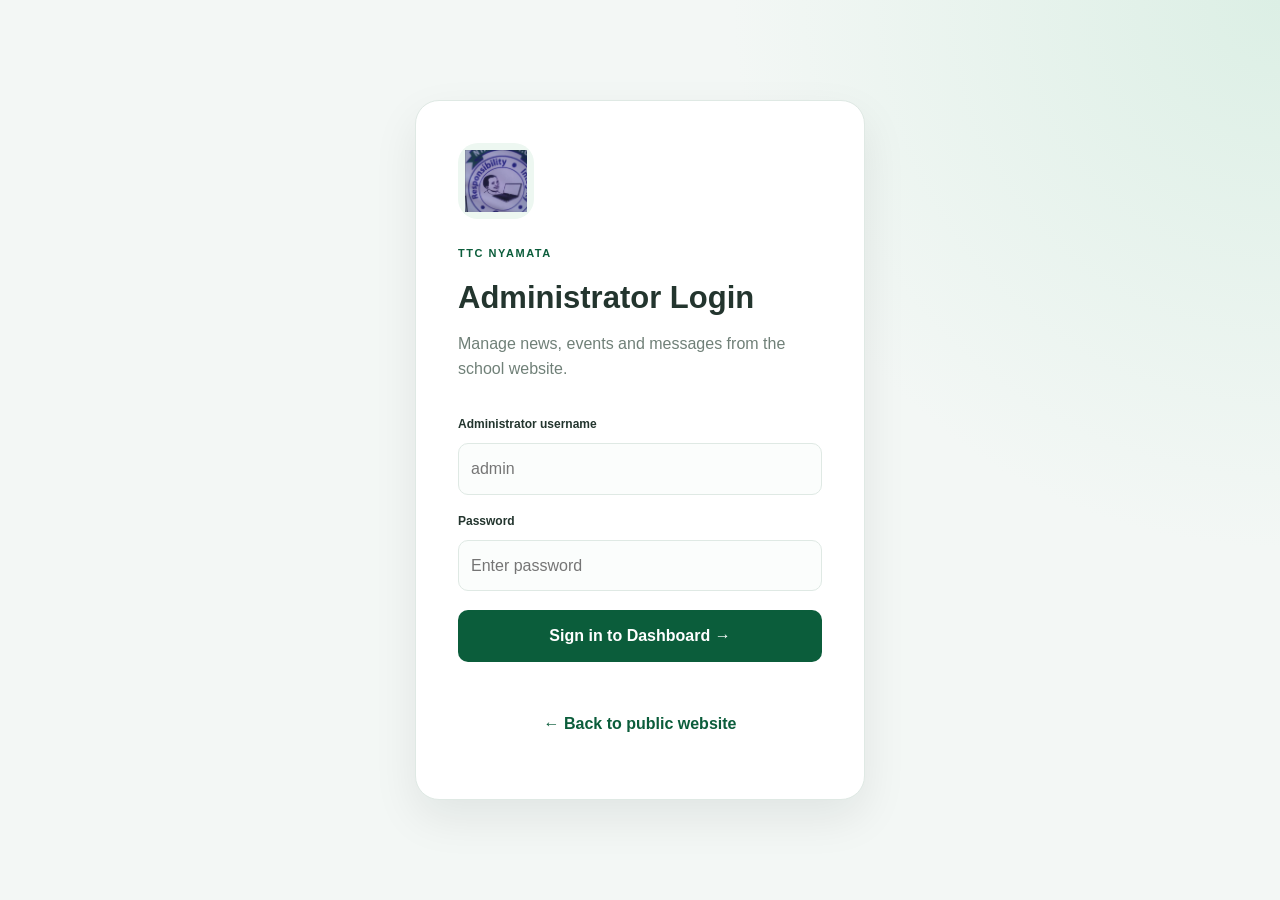
<file: admin.html>
<!DOCTYPE html>
<html lang="en">
<head>
<meta charset="UTF-8">
<meta name="viewport" content="width=device-width, initial-scale=1.0">
<title>TTC NYAMATA | Administrator</title>
<link rel="stylesheet" href="admin.css">
</head>
<body>

<div id="loginScreen" class="login-screen">
    <div class="login-card">
        <div class="admin-logo">
            <img src="image.png" alt="TTC NYAMATA">
        </div>
        <span class="eyebrow">TTC NYAMATA</span>
        <h1>Administrator Login</h1>
        <p>Manage news, events and messages from the school website.</p>

        <form id="loginForm">
            <label>Administrator username</label>
            <input id="adminUser" type="text" autocomplete="username" placeholder="admin" required>

            <label>Password</label>
            <input id="adminPass" type="password" autocomplete="current-password" placeholder="Enter password" required>

            <button type="submit">Sign in to Dashboard →</button>
            <div id="loginError" class="error"></div>
        </form>

        <a class="back-link" href="index.html">← Back to public website</a>
    
    </div>
</div>

<div id="dashboard" class="dashboard hidden">
    <aside class="sidebar">
        <div class="side-brand">
            <img src="image.png" alt="TTC NYAMATA">
            <div><strong>TTC NYAMATA</strong><small>ADMIN PANEL</small></div>
        </div>

        <nav>
            <button class="side-link active" data-section="overview">📊 Dashboard</button>
            <button class="side-link" data-section="newsManager">📰 News</button>
            <button class="side-link" data-section="eventsManager">📅 Events</button>
            <button class="side-link" data-section="messagesManager">💬 Messages <span id="messageBadge">0</span></button>
        </nav>

        <div class="side-bottom">
            <a href="index.html">🌐 View Website</a>
            <button id="logoutBtn">↪ Logout</button>
        </div>
    </aside>

    <main class="main">
        <header class="admin-header">
            <div>
                <span class="eyebrow">ADMINISTRATION</span>
                <h2 id="pageTitle">Dashboard</h2>
            </div>
            <div class="admin-user">
                <div class="avatar">A</div>
                <div><strong>Administrator</strong><small id="adminTime"></small></div>
            </div>
        </header>

        <section id="overview" class="admin-section active">
            <div class="welcome">
                <div>
                    <span class="eyebrow">CONTROL CENTRE</span>
                    <h1>Welcome, Administrator.</h1>
                    <p>Publish school updates, manage upcoming events and respond to visitors who contact TTC NYAMATA.</p>
                </div>
                <a href="index.html" target="_blank">Open Website ↗</a>
            </div>

            <div class="stats">
                <div class="stat-card"><span>📰</span><strong id="newsCount">0</strong><small>Published News</small></div>
                <div class="stat-card"><span>📅</span><strong id="eventCount">0</strong><small>Upcoming Events</small></div>
                <div class="stat-card"><span>💬</span><strong id="messageCount">0</strong><small>Total Messages</small></div>
                <div class="stat-card"><span>🔔</span><strong id="unreadCount">0</strong><small>Unread Messages</small></div>
            </div>

            <div class="quick-admin">
                <button data-go="newsManager">➕ Publish News</button>
                <button data-go="eventsManager">➕ Create Event</button>
                <button data-go="messagesManager">💬 Check Messages</button>
            </div>

            <div class="panel">
                <div class="panel-head"><div><span class="eyebrow">RECENT ACTIVITY</span><h3>Latest messages</h3></div></div>
                <div id="recentMessages" class="message-list"></div>
            </div>
        </section>

        <section id="newsManager" class="admin-section">
            <div class="section-title">
                <div><span class="eyebrow">CONTENT</span><h1>News Management</h1><p>Create, edit or delete news displayed on the public website.</p></div>
                <button class="primary" id="newNewsBtn">＋ New News</button>
            </div>
            <div id="newsList" class="content-list"></div>

            <div id="newsEditor" class="modal hidden">
                <div class="modal-card">
                    <button class="modal-close" data-close="newsEditor">×</button>
                    <span class="eyebrow">PUBLISH</span>
                    <h2 id="newsEditorTitle">Create News</h2>
                    <form id="newsForm">
                        <input type="hidden" id="newsId">
                        <label>News title<input id="newsTitle" required></label>
                        <label>Category<input id="newsCategory" placeholder="School News" required></label>
                        <label>Image URL<input id="newsImage" placeholder="https://..."></label>
                        <label>Publication date<input id="newsDate" type="date" required></label>
                        <label>Description<textarea id="newsDescription" rows="5" required></textarea></label>
                        <button class="primary" type="submit">Publish News</button>
                    </form>
                </div>
            </div>
        </section>

        <section id="eventsManager" class="admin-section">
            <div class="section-title">
                <div><span class="eyebrow">SCHEDULE</span><h1>Event Management</h1><p>Create and manage events shown on the public website.</p></div>
                <button class="primary" id="newEventBtn">＋ New Event</button>
            </div>
            <div id="eventList" class="content-list"></div>

            <div id="eventEditor" class="modal hidden">
                <div class="modal-card">
                    <button class="modal-close" data-close="eventEditor">×</button>
                    <span class="eyebrow">SCHEDULE</span>
                    <h2 id="eventEditorTitle">Create Event</h2>
                    <form id="eventForm">
                        <input type="hidden" id="eventId">
                        <label>Event title<input id="eventTitle" required></label>
                        <div class="two">
                            <label>Date<input id="eventDate" type="date" required></label>
                            <label>Time<input id="eventTime" placeholder="08:00 AM" required></label>
                        </div>
                        <label>Location<input id="eventLocation" placeholder="Main Campus" required></label>
                        <label>Description<textarea id="eventDescription" rows="5"></textarea></label>
                        <button class="primary" type="submit">Save Event</button>
                    </form>
                </div>
            </div>
        </section>

        <section id="messagesManager" class="admin-section">
            <div class="section-title">
                <div><span class="eyebrow">INBOX</span><h1>Contact Messages</h1><p>Read visitor messages and prepare responses.</p></div>
                <button class="danger" id="clearMessagesBtn">Clear All</button>
            </div>
            <div id="messageList" class="message-list full"></div>

            <div id="replyEditor" class="modal hidden">
                <div class="modal-card">
                    <button class="modal-close" data-close="replyEditor">×</button>
                    <span class="eyebrow">REPLY</span>
                    <h2>Respond to visitor</h2>
                    <div id="replyTo" class="reply-to"></div>
                    <textarea id="replyText" rows="7" placeholder="Write your response..."></textarea>
                    <div class="reply-actions">
                        <button class="secondary" id="copyReplyBtn">Copy Reply</button>
                        <button class="primary" id="sendEmailBtn">Open Email App →</button>
                    </div>
                    <small>For real server-side email sending, connect this dashboard to a backend/email service.</small>
                </div>
            </div>
        </section>
    </main>
</div>


<script src="admin.js"></script>
</body>
</html>
</file>
<file: admin.css>
* {
    box-sizing: border-box;
    margin: 0;
    padding: 0
}

:root {
    --primary: #0b5d3b;
    --primary-dark: #063c28;
    --gold: #f2b705;
    --dark: #071b14;
    --bg: #f3f7f5;
    --card: #fff;
    --text: #23352e;
    --muted: #708078;
    --border: #dfe9e4;
    --danger: #b42318;
    --shadow: 0 18px 45px rgba(7, 27, 20, .08)
}

body {
    font-family: Inter, Arial, sans-serif;
    background: var(--bg);
    color: var(--text);
    line-height: 1.6
}

button,
input,
textarea {
    font: inherit
}

button {
    cursor: pointer;
    border: 0
}

a {
    text-decoration: none;
    color: inherit
}

.hidden {
    display: none !important
}

.login-screen {
    min-height: 100vh;
    display: grid;
    place-items: center;
    padding: 25px;
    background: radial-gradient(circle at top right, #dcefe5, transparent 35%), #f3f7f5
}

.login-card {
    width: min(450px, 100%);
    background: #fff;
    border: 1px solid var(--border);
    border-radius: 24px;
    padding: 42px;
    box-shadow: var(--shadow)
}

.admin-logo {
    width: 76px;
    height: 76px;
    border-radius: 20px;
    background: #edf7f1;
    display: grid;
    place-items: center;
    margin-bottom: 20px
}

.admin-logo img {
    width: 62px;
    height: 62px;
    object-fit: contain
}

.eyebrow {
    font-size: 11px;
    font-weight: 900;
    letter-spacing: .14em;
    color: var(--primary)
}

.login-card h1 {
    font-size: 31px;
    margin: 8px 0
}

.login-card>p {
    color: var(--muted);
    margin-bottom: 25px
}

.login-card form {
    display: grid;
    gap: 9px
}

.login-card label,
.modal-card label {
    font-size: 12px;
    font-weight: 800;
    margin-top: 8px
}

input,
textarea {
    width: 100%;
    border: 1px solid var(--border);
    background: #fbfdfc;
    border-radius: 10px;
    padding: 12px;
    outline: 0
}

input:focus,
textarea:focus {
    border-color: var(--primary);
    box-shadow: 0 0 0 3px #0b5d3b12
}

.login-card button,
.primary {
    background: var(--primary);
    color: #fff;
    padding: 13px 18px;
    border-radius: 10px;
    font-weight: 800;
    margin-top: 10px
}

.login-card button:hover,
.primary:hover {
    background: var(--primary-dark)
}

.error {
    color: var(--danger);
    min-height: 20px;
    font-size: 12px
}

.back-link {
    display: block;
    text-align: center;
    color: var(--primary);
    font-weight: 800;
    margin: 20px 0
}

.login-card small {
    display: block;
    text-align: center;
    color: var(--muted)
}

.dashboard {
    display: flex;
    min-height: 100vh
}

.sidebar {
    width: 260px;
    background: var(--dark);
    color: #d7e5df;
    padding: 22px 15px;
    position: fixed;
    inset: 0 auto 0 0;
    display: flex;
    flex-direction: column
}

.side-brand {
    display: flex;
    align-items: center;
    gap: 11px;
    padding: 10px 8px 30px
}

.side-brand img {
    width: 44px;
    height: 44px;
    object-fit: contain
}

.side-brand strong {
    display: block;
    color: #fff;
    font-size: 14px
}

.side-brand small {
    font-size: 9px;
    color: #8fa79c;
    letter-spacing: .1em
}

nav {
    display: grid;
    gap: 6px
}

.side-link,
.side-bottom a,
.side-bottom button {
    background: transparent;
    color: #b9cbc3;
    text-align: left;
    padding: 12px;
    border-radius: 9px;
    width: 100%;
    font-weight: 700
}

.side-link:hover,
.side-link.active,
.side-bottom a:hover,
.side-bottom button:hover {
    background: #ffffff12;
    color: #fff
}

.side-link span {
    float: right;
    background: var(--gold);
    color: #17220d;
    border-radius: 20px;
    padding: 1px 7px;
    font-size: 10px
}

.side-bottom {
    margin-top: auto;
    display: grid;
    gap: 5px
}

.main {
    margin-left: 260px;
    width: calc(100% - 260px);
    padding: 28px 35px
}

.admin-header {
    display: flex;
    justify-content: space-between;
    align-items: center;
    margin-bottom: 28px
}

.admin-header h2 {
    font-size: 27px
}

.admin-user {
    display: flex;
    align-items: center;
    gap: 10px
}

.admin-user small {
    display: block;
    color: var(--muted);
    font-size: 10px
}

.avatar {
    width: 40px;
    height: 40px;
    border-radius: 50%;
    display: grid;
    place-items: center;
    background: var(--primary);
    color: #fff;
    font-weight: 900
}

.admin-section {
    display: none
}

.admin-section.active {
    display: block
}

.welcome {
    background: linear-gradient(110deg, var(--primary-dark), var(--primary));
    color: #fff;
    padding: 30px;
    border-radius: 20px;
    display: flex;
    justify-content: space-between;
    gap: 20px;
    align-items: center
}

.welcome .eyebrow {
    color: #cfe9dc
}

.welcome h1 {
    font-size: 30px
}

.welcome p {
    max-width: 700px;
    color: #d6e7df
}

.welcome>a {
    background: var(--gold);
    color: #17220d;
    padding: 12px 16px;
    border-radius: 9px;
    font-weight: 900;
    white-space: nowrap
}

.stats {
    display: grid;
    grid-template-columns: repeat(4, 1fr);
    gap: 16px;
    margin: 22px 0
}

.stat-card,
.panel,
.content-item {
    background: #fff;
    border: 1px solid var(--border);
    border-radius: 16px;
    padding: 20px;
    box-shadow: 0 8px 25px rgba(7, 27, 20, .04)
}

.stat-card span {
    font-size: 23px
}

.stat-card strong {
    display: block;
    font-size: 30px;
    margin-top: 5px
}

.stat-card small {
    color: var(--muted)
}

.quick-admin {
    display: grid;
    grid-template-columns: repeat(3, 1fr);
    gap: 15px;
    margin-bottom: 22px
}

.quick-admin button {
    background: #fff;
    border: 1px solid var(--border);
    border-radius: 14px;
    padding: 18px;
    text-align: left;
    font-weight: 900;
    color: var(--primary)
}

.quick-admin button:hover {
    transform: translateY(-2px);
    box-shadow: var(--shadow)
}

.panel-head,
.section-title {
    display: flex;
    justify-content: space-between;
    align-items: center;
    gap: 15px
}

.panel h3 {
    margin-top: 4px
}

.section-title {
    margin-bottom: 22px
}

.section-title h1 {
    font-size: 29px
}

.section-title p {
    color: var(--muted)
}

.content-list {
    display: grid;
    gap: 12px
}

.content-item {
    display: flex;
    justify-content: space-between;
    gap: 20px;
    align-items: center
}

.item-main {
    display: flex;
    gap: 15px;
    align-items: center
}

.thumb {
    width: 90px;
    height: 70px;
    border-radius: 10px;
    object-fit: cover;
    background: #eaf5ef
}

.item-main h3 {
    font-size: 16px
}

.item-main p {
    font-size: 12px;
    color: var(--muted)
}

.item-actions {
    display: flex;
    gap: 7px;
    flex-wrap: wrap
}

.secondary {
    background: #edf3f0;
    color: var(--primary);
    padding: 10px 13px;
    border-radius: 8px;
    font-weight: 800
}

.danger {
    background: #fff0ef;
    color: var(--danger);
    padding: 10px 13px;
    border-radius: 8px;
    font-weight: 800
}

.danger:hover {
    background: #ffe1de
}

.message-item {
    background: #fff;
    border: 1px solid var(--border);
    border-radius: 14px;
    padding: 18px
}

.message-item.unread {
    border-left: 4px solid var(--gold)
}

.message-top {
    display: flex;
    justify-content: space-between;
    gap: 10px
}

.message-top strong {
    color: var(--dark)
}

.message-top small,
.message-item p,
.reply-to {
    color: var(--muted);
    font-size: 12px
}

.message-subject {
    font-weight: 900;
    margin: 7px 0
}

.message-text {
    white-space: pre-wrap
}

.message-actions {
    margin-top: 12px;
    display: flex;
    gap: 7px
}

.message-list {
    display: grid;
    gap: 10px;
    margin-top: 15px
}

.two {
    display: grid;
    grid-template-columns: 1fr 1fr;
    gap: 12px
}

.modal {
    position: fixed;
    inset: 0;
    background: #061a12aa;
    backdrop-filter: blur(7px);
    display: grid;
    place-items: center;
    padding: 20px;
    z-index: 50
}

.modal-card {
    width: min(650px, 100%);
    max-height: 90vh;
    overflow: auto;
    background: #fff;
    border-radius: 20px;
    padding: 30px;
    position: relative
}

.modal-card h2 {
    margin: 6px 0 20px
}

.modal-card form {
    display: grid;
    gap: 5px
}

.modal-card textarea {
    resize: vertical
}

.modal-close {
    position: absolute;
    right: 15px;
    top: 12px;
    width: 35px;
    height: 35px;
    border-radius: 50%;
    background: #eef3f0;
    font-size: 23px
}

.reply-to {
    background: #f4f8f6;
    padding: 12px;
    border-radius: 9px;
    margin-bottom: 12px
}

.reply-actions {
    display: flex;
    gap: 8px;
    margin-top: 10px
}

.modal-card>small {
    display: block;
    color: var(--muted);
    margin-top: 15px
}

@media(max-width:900px) {
    .sidebar {
        width: 75px
    }

    .side-brand div {
        display: none
    }

    .side-link {
        height: 45px;
        padding: 10px 8px;
        text-align: center;
        font-size: 16px;
    }

    .side-link span {
        font-size: 9px;
        vertical-align: top;
    }

    .side-link span {
        font-size: 9px
    }

    .side-brand {
        justify-content: center
    }

    .side-brand img {
        width: 45px
    }

    .side-bottom a,
    .side-bottom button {
        font-size: 0;
        text-align: center
    }

    .main {
        margin-left: 75px;
        width: calc(100% - 75px);
        padding: 22px
    }

    .stats {
        grid-template-columns: repeat(2, 1fr)
    }
}

@media(max-width:620px) {
    .main {
        padding: 15px
    }

    .admin-header {
        align-items: flex-start
    }

    .admin-user {
        display: none
    }

    .welcome {
        display: block
    }

    .welcome>a {
        display: inline-block;
        margin-top: 15px
    }

    .stats,
    .quick-admin {
        grid-template-columns: 1fr
    }

    .content-item {
        align-items: flex-start;
        flex-direction: column
    }

    .item-actions {
        width: 100%
    }

    .two {
        grid-template-columns: 1fr
    }

    .section-title {
        align-items: flex-start;
        flex-direction: column
    }

    .login-card {
        padding: 28px 22px
    }
}
</file>
